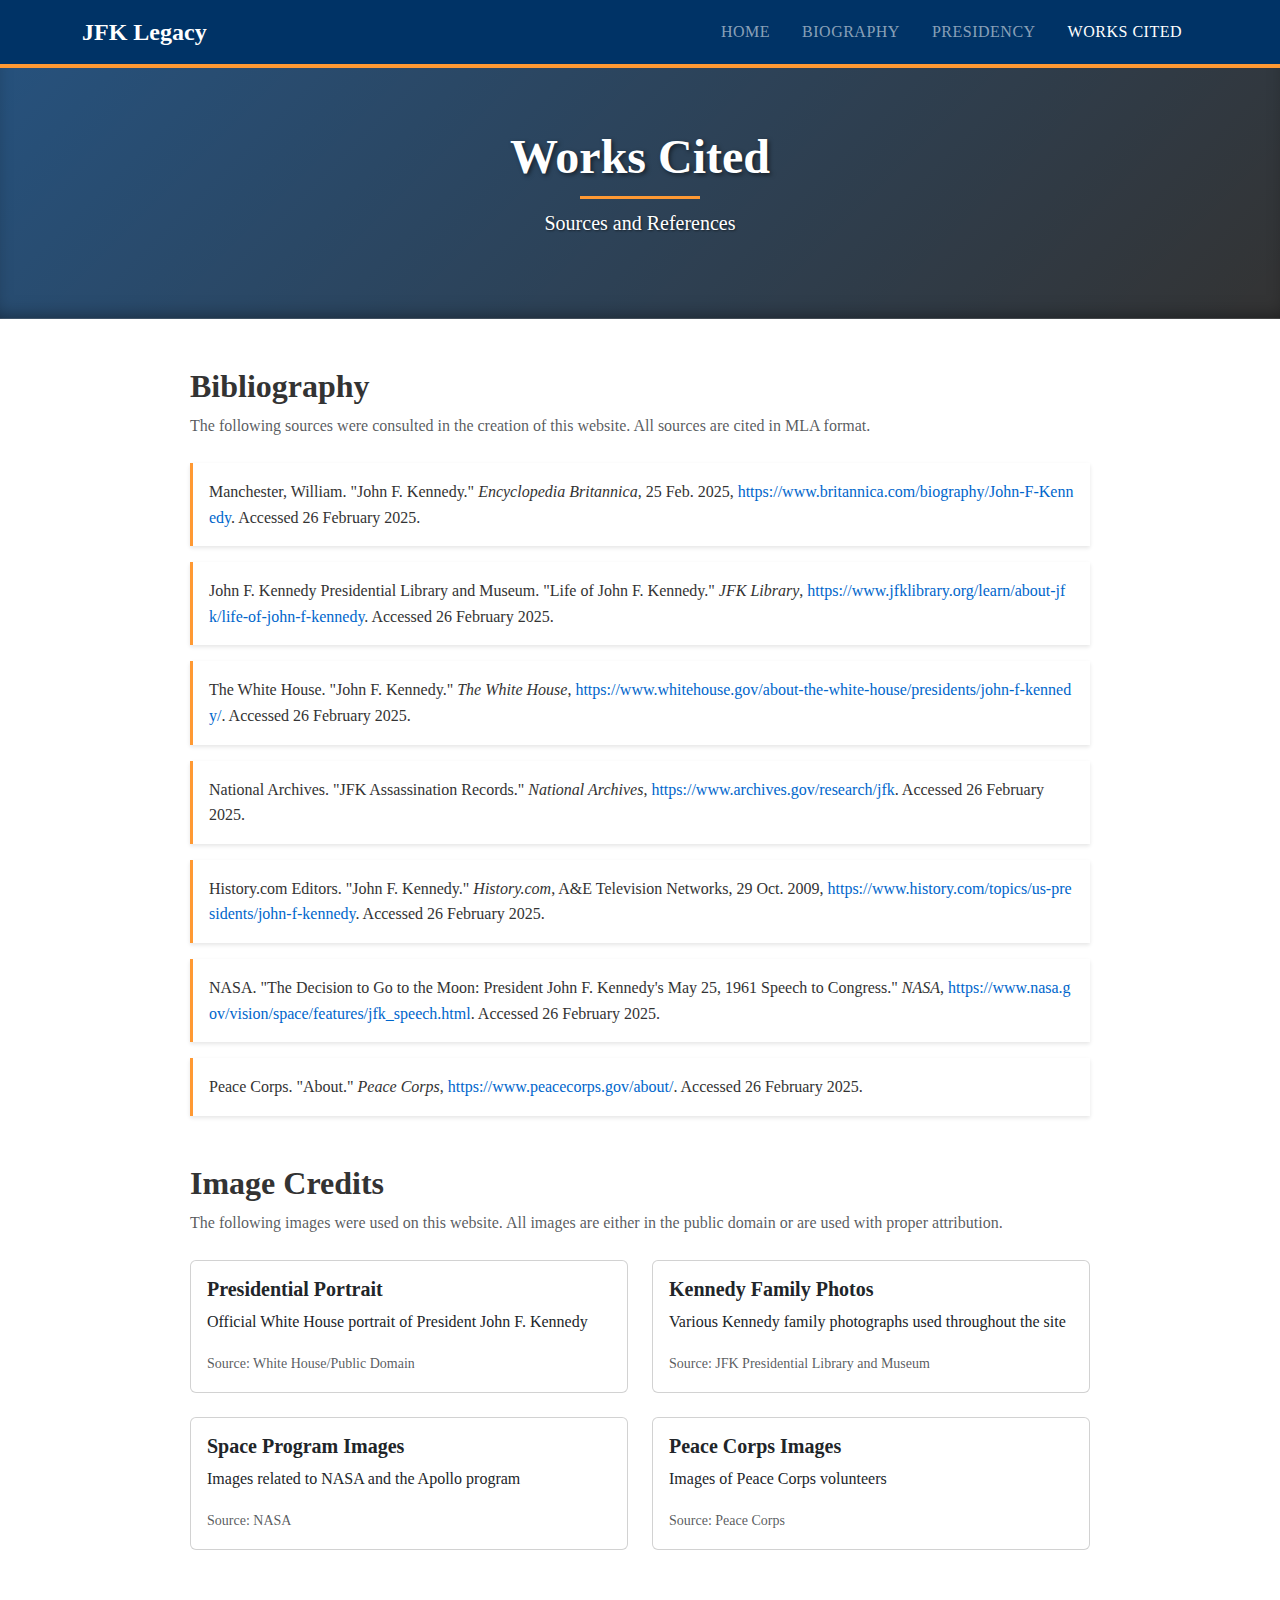
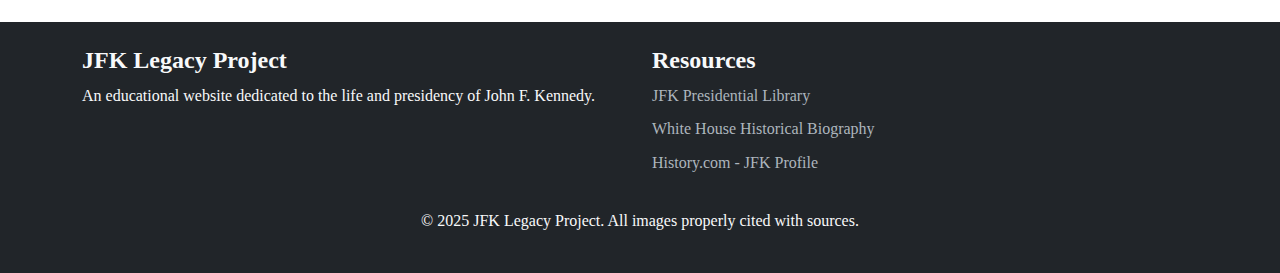
<file: workscited.html>
<!DOCTYPE html>
<html lang="en">
  <head>
    <meta charset="UTF-8" />
    <meta name="viewport" content="width=device-width, initial-scale=1.0" />
    <title>Works Cited - JFK Legacy</title>
    <!-- Bootstrap CSS -->
    <link
      href="https://cdn.jsdelivr.net/npm/bootstrap@5.3.0-alpha1/dist/css/bootstrap.min.css"
      rel="stylesheet"
    />
    <!-- Custom CSS -->
    <link rel="stylesheet" href="style.css" />
    <!-- Font Awesome -->
    <link
      rel="stylesheet"
      href="https://cdnjs.cloudflare.com/ajax/libs/font-awesome/6.0.0/css/all.min.css"
    />
  </head>
  <body>
    <!-- Navigation Bar -->
    <nav class="navbar navbar-expand-lg navbar-dark">
      <div class="container">
        <a class="navbar-brand" href="index.html">JFK Legacy</a>
        <button
          class="navbar-toggler"
          type="button"
          data-bs-toggle="collapse"
          data-bs-target="#navbarNav"
        >
          <span class="navbar-toggler-icon"></span>
        </button>
        <div class="collapse navbar-collapse" id="navbarNav">
          <ul class="navbar-nav ms-auto">
            <li class="nav-item">
              <a class="nav-link" href="index.html">Home</a>
            </li>
            <li class="nav-item">
              <a class="nav-link" href="biography.html">Biography</a>
            </li>
            <li class="nav-item">
              <a class="nav-link" href="presidency.html">Presidency</a>
            </li>
            <li class="nav-item">
              <a class="nav-link active" href="workscited.html">Works Cited</a>
            </li>
          </ul>
        </div>
      </div>
    </nav>

    <!-- Page Header -->
    <header class="page-header">
      <div class="container text-center">
        <h1>Works Cited</h1>
        <p class="lead">Sources and References</p>
      </div>
    </header>

    <!-- Main Content -->
    <main class="container my-5">
      <section class="works-cited-section">
        <h2>Bibliography</h2>
        <p class="text-muted mb-4">
          The following sources were consulted in the creation of this website.
          All sources are cited in MLA format.
        </p>

        <div class="citation-list">
          <div class="citation-item">
            <p>
              Manchester, William. "John F. Kennedy."
              <em>Encyclopedia Britannica</em>, 25 Feb. 2025,
              <a
                href="https://www.britannica.com/biography/John-F-Kennedy"
                target="_blank"
                >https://www.britannica.com/biography/John-F-Kennedy</a
              >. Accessed 26 February 2025.
            </p>
          </div>

          <div class="citation-item">
            <p>
              John F. Kennedy Presidential Library and Museum. "Life of John F.
              Kennedy." <em>JFK Library</em>,
              <a
                href="https://www.jfklibrary.org/learn/about-jfk/life-of-john-f-kennedy"
                target="_blank"
                >https://www.jfklibrary.org/learn/about-jfk/life-of-john-f-kennedy</a
              >. Accessed 26 February 2025.
            </p>
          </div>

          <div class="citation-item">
            <p>
              The White House. "John F. Kennedy." <em>The White House</em>,
              <a
                href="https://www.whitehouse.gov/about-the-white-house/presidents/john-f-kennedy/"
                target="_blank"
                >https://www.whitehouse.gov/about-the-white-house/presidents/john-f-kennedy/</a
              >. Accessed 26 February 2025.
            </p>
          </div>

          <div class="citation-item">
            <p>
              National Archives. "JFK Assassination Records."
              <em>National Archives</em>,
              <a href="https://www.archives.gov/research/jfk" target="_blank"
                >https://www.archives.gov/research/jfk</a
              >. Accessed 26 February 2025.
            </p>
          </div>

          <div class="citation-item">
            <p>
              History.com Editors. "John F. Kennedy." <em>History.com</em>,
              A&amp;E Television Networks, 29 Oct. 2009,
              <a
                href="https://www.history.com/topics/us-presidents/john-f-kennedy"
                target="_blank"
                >https://www.history.com/topics/us-presidents/john-f-kennedy</a
              >. Accessed 26 February 2025.
            </p>
          </div>

          <div class="citation-item">
            <p>
              NASA. "The Decision to Go to the Moon: President John F. Kennedy's
              May 25, 1961 Speech to Congress." <em>NASA</em>,
              <a
                href="https://www.nasa.gov/vision/space/features/jfk_speech.html"
                target="_blank"
                >https://www.nasa.gov/vision/space/features/jfk_speech.html</a
              >. Accessed 26 February 2025.
            </p>
          </div>

          <div class="citation-item">
            <p>
              Peace Corps. "About." <em>Peace Corps</em>,
              <a href="https://www.peacecorps.gov/about/" target="_blank"
                >https://www.peacecorps.gov/about/</a
              >. Accessed 26 February 2025.
            </p>
          </div>
        </div>
      </section>

      <section class="image-sources-section mt-5">
        <h2>Image Credits</h2>
        <p class="text-muted mb-4">
          The following images were used on this website. All images are either
          in the public domain or are used with proper attribution.
        </p>

        <div class="row">
          <div class="col-md-6">
            <div class="card mb-4">
              <div class="card-body">
                <h5 class="card-title">Presidential Portrait</h5>
                <p class="card-text">
                  Official White House portrait of President John F. Kennedy
                </p>
                <p class="card-text">
                  <small class="text-muted"
                    >Source: White House/Public Domain</small
                  >
                </p>
              </div>
            </div>
          </div>

          <div class="col-md-6">
            <div class="card mb-4">
              <div class="card-body">
                <h5 class="card-title">Kennedy Family Photos</h5>
                <p class="card-text">
                  Various Kennedy family photographs used throughout the site
                </p>
                <p class="card-text">
                  <small class="text-muted"
                    >Source: JFK Presidential Library and Museum</small
                  >
                </p>
              </div>
            </div>
          </div>

          <div class="col-md-6">
            <div class="card mb-4">
              <div class="card-body">
                <h5 class="card-title">Space Program Images</h5>
                <p class="card-text">
                  Images related to NASA and the Apollo program
                </p>
                <p class="card-text">
                  <small class="text-muted">Source: NASA</small>
                </p>
              </div>
            </div>
          </div>

          <div class="col-md-6">
            <div class="card mb-4">
              <div class="card-body">
                <h5 class="card-title">Peace Corps Images</h5>
                <p class="card-text">Images of Peace Corps volunteers</p>
                <p class="card-text">
                  <small class="text-muted">Source: Peace Corps</small>
                </p>
              </div>
            </div>
          </div>
        </div>
      </section>
    </main>

    <!-- Footer -->
    <footer class="bg-dark text-light py-4">
      <div class="container">
        <div class="row">
          <div class="col-md-6">
            <h4>JFK Legacy Project</h4>
            <p>
              An educational website dedicated to the life and presidency of
              John F. Kennedy.
            </p>
          </div>
          <div class="col-md-6">
            <h4>Resources</h4>
            <ul>
              <li>
                <a href="https://www.jfklibrary.org/" target="_blank"
                  >JFK Presidential Library</a
                >
              </li>
              <li>
                <a
                  href="https://www.whitehouse.gov/about-the-white-house/presidents/john-f-kennedy/"
                  target="_blank"
                  >White House Historical Biography</a
                >
              </li>
              <li>
                <a
                  href="https://www.history.com/topics/us-presidents/john-f-kennedy"
                  target="_blank"
                  >History.com - JFK Profile</a
                >
              </li>
            </ul>
          </div>
        </div>
        <div class="row mt-3">
          <div class="col text-center">
            <p>
              &copy; 2025 JFK Legacy Project. All images properly cited with
              sources.
            </p>
          </div>
        </div>
      </div>
    </footer>

    <!-- Bootstrap JS -->
    <script src="https://cdn.jsdelivr.net/npm/bootstrap@5.3.0-alpha1/dist/js/bootstrap.bundle.min.js"></script>
    <!-- Custom JS -->
    <script src="script.js"></script>
  </body>
</html>
</file>
<file: style.css>
/* Global Styles */
:root {
  --primary-color: #003366;
  --secondary-color: #0066cc;
  --accent-color: #ff9933;
  --light-color: #f8f9fa;
  --dark-color: #212529;
  --text-color: #333333;
}

body {
  font-family: "Georgia", serif;
  color: var(--text-color);
  line-height: 1.6;
}

h1,
h2,
h3,
h4,
h5,
h6 {
  font-family: "Times New Roman", serif;
  font-weight: 700;
}

a {
  color: var(--secondary-color);
  text-decoration: none;
}

a:hover {
  color: var(--primary-color);
  text-decoration: underline;
}

/* Navigation */
.navbar {
  background-color: var(--primary-color);
  box-shadow: 0 2px 4px rgba(0, 0, 0, 0.1);
}

.navbar-brand {
  font-weight: bold;
  font-size: 1.5rem;
}

.nav-link {
  font-weight: 500;
  text-transform: uppercase;
  letter-spacing: 0.5px;
  margin: 0 0.5rem;
}

/* Hero Section */
.hero-section {
  background-image: linear-gradient(
      135deg,
      rgba(0, 51, 102, 0.85),
      rgba(0, 0, 0, 0.8)
    ),
    url("https://www.jfklibrary.org/sites/default/files/2018-04/jfkwhp-kn-c19168.jpg");
  background-size: cover;
  background-position: center;
  color: white;
  padding: 6rem 0;
  margin-bottom: 2rem;
  position: relative;
  overflow: hidden;
  box-shadow: inset 0 -10px 20px -10px rgba(0, 0, 0, 0.5);
}

.hero-section::before {
  content: "";
  position: absolute;
  top: 0;
  left: 0;
  right: 0;
  height: 4px;
  background: var(--accent-color);
  z-index: 1;
}

.hero-section h1 {
  font-size: 3.5rem;
  margin-bottom: 1rem;
  text-shadow: 2px 2px 4px rgba(0, 0, 0, 0.5);
  position: relative;
}

.hero-section h1::after {
  content: "";
  display: block;
  width: 150px;
  height: 3px;
  background-color: var(--accent-color);
  margin: 15px auto 0;
}

.hero-section .lead {
  font-size: 1.5rem;
  margin-bottom: 2rem;
  text-shadow: 1px 1px 2px rgba(0, 0, 0, 0.5);
}

.quote-container {
  max-width: 800px;
  margin: 0 auto;
  padding: 2rem;
  background-color: rgba(0, 51, 102, 0.6);
  border-radius: 10px;
  border-left: 4px solid var(--accent-color);
  box-shadow: 0 5px 15px rgba(0, 0, 0, 0.3);
  transition: transform 0.3s ease, box-shadow 0.3s ease;
}

.quote-container:hover {
  transform: translateY(-5px);
  box-shadow: 0 8px 20px rgba(0, 0, 0, 0.4);
}

blockquote {
  font-style: italic;
  font-size: 1.5rem;
}

/* Page Header */
.page-header {
  background-image: linear-gradient(
      135deg,
      rgba(0, 51, 102, 0.85),
      rgba(0, 0, 0, 0.8)
    ),
    url("https://www.jfklibrary.org/sites/default/files/2018-04/jfkwhp-kn-c29559.jpg");
  background-size: cover;
  background-position: center;
  color: white;
  padding: 4rem 0;
  margin-bottom: 2rem;
  position: relative;
  overflow: hidden;
  box-shadow: inset 0 -10px 20px -10px rgba(0, 0, 0, 0.5);
}

.page-header::before {
  content: "";
  position: absolute;
  top: 0;
  left: 0;
  right: 0;
  height: 4px;
  background: var(--accent-color);
  z-index: 1;
}

.page-header h1 {
  font-size: 3rem;
  margin-bottom: 0.5rem;
  text-shadow: 2px 2px 4px rgba(0, 0, 0, 0.5);
  position: relative;
}

.page-header h1::after {
  content: "";
  display: block;
  width: 120px;
  height: 3px;
  background-color: var(--accent-color);
  margin: 10px auto 0;
}

.page-header .lead {
  font-size: 1.25rem;
  text-shadow: 1px 1px 2px rgba(0, 0, 0, 0.5);
}

/* Timeline */
.timeline {
  position: relative;
  max-width: 1200px;
  margin: 0 auto;
}

.timeline::after {
  content: "";
  position: absolute;
  width: 6px;
  background-color: var(--primary-color);
  top: 0;
  bottom: 0;
  left: 50%;
  margin-left: -3px;
}

.timeline-item {
  padding: 10px 40px;
  position: relative;
  width: 50%;
  box-sizing: border-box;
}

.timeline-item:nth-child(odd) {
  left: 0;
}

.timeline-item:nth-child(even) {
  left: 50%;
}

.timeline-content {
  padding: 20px 30px;
  background-color: white;
  position: relative;
  border-radius: 6px;
  box-shadow: 0 2px 5px rgba(0, 0, 0, 0.2);
}

.timeline-content h3 {
  color: var(--primary-color);
  margin-top: 0;
}

.timeline-content::after {
  content: "";
  position: absolute;
  width: 25px;
  height: 25px;
  background-color: white;
  border: 4px solid var(--accent-color);
  border-radius: 50%;
  top: 15px;
  z-index: 1;
}

.timeline-item:nth-child(odd) .timeline-content::after {
  right: -17px;
}

.timeline-item:nth-child(even) .timeline-content::after {
  left: -17px;
}

/* Quiz Section */
.quiz-section {
  background-color: white;
  padding: 3rem 0;
}

#question-container {
  background-color: white;
}

.btn-grid {
  display: grid;
  grid-template-columns: repeat(2, auto);
  gap: 10px;
  margin: 20px 0;
}

#progress-indicator {
  font-weight: bold;
  align-self: center;
}

/* Cards and Sections */
.achievement-card,
.challenge-card,
.biography-card {
  transition: transform 0.3s ease;
  box-shadow: 0 4px 6px rgba(0, 0, 0, 0.1);
}

.achievement-card:hover,
.challenge-card:hover,
.biography-card:hover {
  transform: translateY(-5px);
}

.challenge-card {
  background-color: white;
  border-left: 5px solid var(--accent-color);
}

.image-caption {
  font-size: 0.85rem;
  color: #6c757d;
  text-align: center;
  font-style: italic;
}

/* Works Cited Page */
.works-cited-section,
.image-sources-section {
  max-width: 900px;
  margin: 0 auto;
}

.citation-item {
  padding: 1rem;
  border-left: 3px solid var(--accent-color);
  margin-bottom: 1rem;
  background-color: white;
  box-shadow: 0 2px 4px rgba(0, 0, 0, 0.1);
}

.citation-item p {
  margin-bottom: 0;
}

.citation-item a {
  word-break: break-all;
}

/* Footer */
footer {
  background-color: var(--dark-color);
}

footer a {
  color: #adb5bd;
}

footer a:hover {
  color: white;
  text-decoration: none;
}

footer ul {
  list-style-type: none;
  padding-left: 0;
}

footer li {
  margin-bottom: 0.5rem;
}

/* Responsive adjustments */
@media (max-width: 768px) {
  .hero-section h1 {
    font-size: 2.5rem;
  }

  .hero-section .lead {
    font-size: 1.25rem;
  }

  blockquote {
    font-size: 1.25rem;
  }

  .timeline::after {
    left: 31px;
  }

  .timeline-item {
    width: 100%;
    padding-left: 70px;
    padding-right: 25px;
  }

  .timeline-item:nth-child(even) {
    left: 0;
  }

  .timeline-content::after {
    left: -17px;
  }
}

@media (max-width: 576px) {
  .btn-grid {
    grid-template-columns: 1fr;
  }
}
</file>
